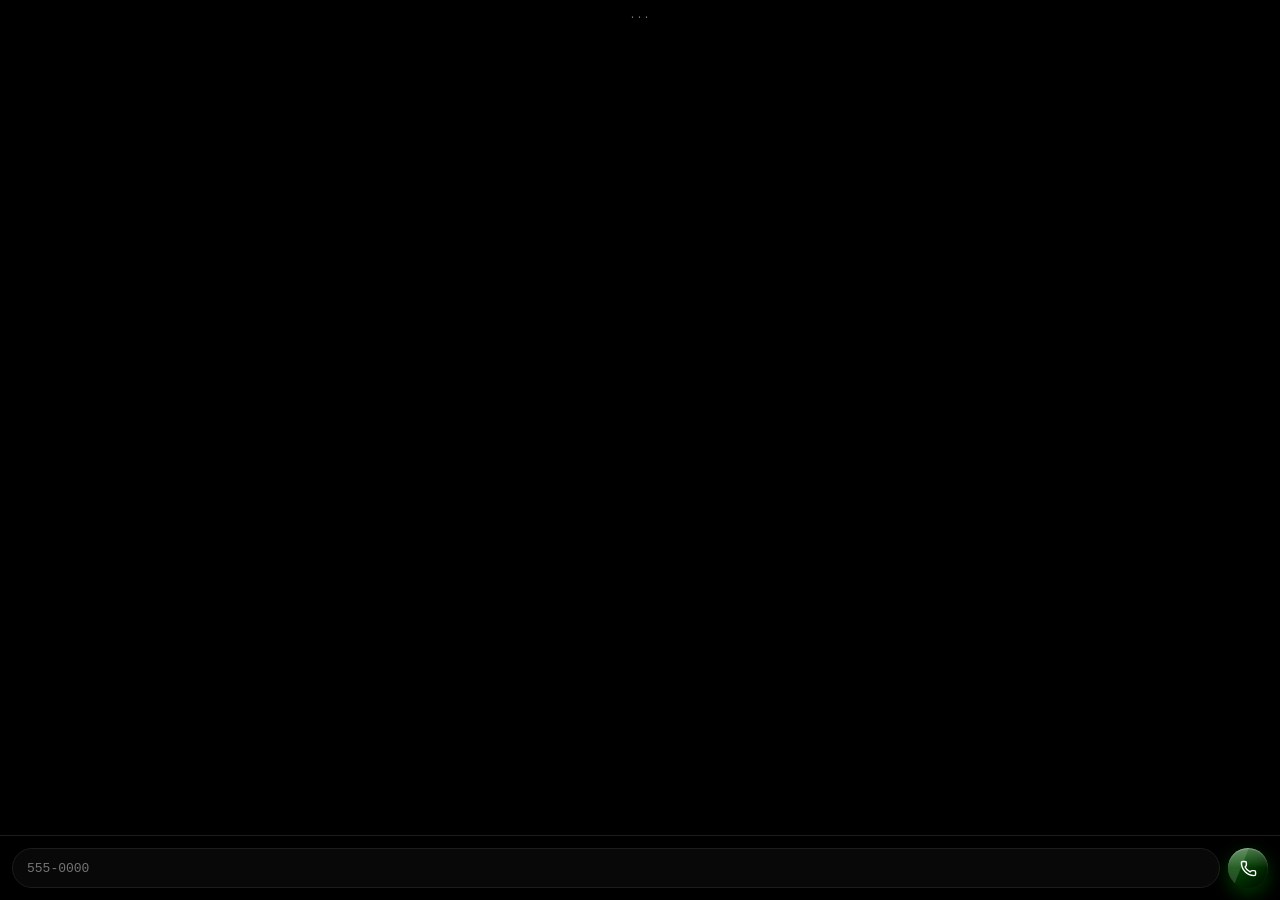
<file: web/apps/calls/index.html>
<!DOCTYPE html>
<html lang="en">
<head>
<meta charset="UTF-8" />
<link rel="stylesheet" href="../../theme/rdui-phone.css" />
<script src="../../vendor/lucide.js"></script>
<style>
  * { box-sizing: border-box; margin: 0; padding: 0; font-family: var(--font-sans); }
  body { background: var(--bg); color: var(--white); height: 100vh; display: flex; flex-direction: column; }
  .my-number { text-align: center; font-size: 10px; color: var(--muted2); padding: 10px 0 4px; font-family: var(--font-mono); letter-spacing: 1px; text-transform: uppercase; }
  .log { flex: 1; overflow-y: auto; }
  .status-dot { width: 7px; height: 7px; border-radius: 50%; flex-shrink: 0; }
  .status-answered { background: var(--green); box-shadow: 0 0 6px var(--gglow); }
  .status-missed { background: var(--red); box-shadow: 0 0 6px var(--glow); }
  .status-declined { background: var(--orange); }
  .call-info { flex: 1; }
  .call-number { font-size: 13px; font-weight: 600; }
  .call-meta { font-size: 10px; color: var(--muted2); margin-top: 1px; font-family: var(--font-mono); }
  .call-row-btn { background: var(--bg2); border: 1px solid var(--b1); color: var(--red); width: 30px; height: 30px; border-radius: 50%; cursor: pointer; display: flex; align-items: center; justify-content: center; }
  .call-row-btn [data-lucide] { width: 14px; height: 14px; }

  .dialer { padding: 12px; border-top: 1px solid var(--b1); display: flex; gap: 8px; }
  .dialer input {
    flex: 1; background: var(--bg2); border: 1px solid var(--b1);
    color: var(--white); padding: 10px 14px; border-radius: var(--r-full); font-size: 13px; font-family: var(--font-mono);
  }
  .dialer input:focus { outline: none; border-color: var(--red2); }
  .dialer button {
    border: none; color: #fff;
    width: 40px; height: 40px; border-radius: 50%; cursor: pointer; display: flex; align-items: center; justify-content: center;
  }
  .dialer button [data-lucide] { width: 17px; height: 17px; }
  #msg { text-align: center; font-size: 10px; color: var(--muted2); min-height: 14px; font-family: var(--font-mono); }
</style>
</head>
<body>
  <div class="my-number" id="my-number">...</div>
  <div class="log" id="log"></div>
  <div id="msg"></div>
  <div class="dialer">
    <input id="target" placeholder="555-0000" />
    <button id="call-btn" class="rdui-glass green"><i data-lucide="phone"></i></button>
  </div>

  <script src="../../sdk/rde-phone-sdk.js"></script>
  <script>
    function refreshIcons() { if (window.lucide) lucide.createIcons(); }
    // Static markup (dialer button, header icons) needs its own pass —
    // the dynamic refreshIcons() calls below only fire on the success path,
    // and every early-return (empty log, error) would otherwise skip it.
    refreshIcons();

    const INTL_TAG = { en: 'en-US', de: 'de-DE' };
    function intlTag() { return INTL_TAG[RDEPhone.getLanguage()] || 'en-US'; }

    let myNumber = null;
    let contactNames = {};

    function nameFor(n) { return contactNames[n] || n; }

    function statusLabel(s) {
      return s === 'answered' ? RDEPhone.t('calls_answered') : s === 'missed' ? RDEPhone.t('calls_missed') : RDEPhone.t('calls_declined');
    }

    function fmtTime(iso) {
      const d = new Date(iso);
      return d.toLocaleString(intlTag(), { day: '2-digit', month: '2-digit', hour: '2-digit', minute: '2-digit' });
    }

    async function applyStaticText() {
      await RDEPhone.ready;
      document.getElementById('target').placeholder = RDEPhone.t('sms_placeholder_num');
    }
    applyStaticText();

    async function load() {
      await RDEPhone.ready;
      let identity, contacts, log;
      try {
        [identity, contacts, log] = await Promise.all([
          RDEPhone.request('getIdentity'),
          RDEPhone.request('getContacts'),
          RDEPhone.request('getCallLog'),
        ]);
      } catch (e) {
        document.getElementById('log').innerHTML = `<div class="rdui-empty">${RDEPhone.t('calls_load_error')}</div>`;
        return;
      }
      if (!identity || !identity.number) {
        document.getElementById('log').innerHTML = `<div class="rdui-empty">${RDEPhone.t('calls_load_error')}</div>`;
        return;
      }
      myNumber = identity.number;
      document.getElementById('my-number').textContent = RDEPhone.t('calls_your_number', myNumber);
      contactNames = {};
      (contacts || []).forEach(c => contactNames[c.number] = c.name);

      const box = document.getElementById('log');
      if (!log || !log.length) {
        box.innerHTML = `<div class="rdui-empty">${RDEPhone.t('calls_empty_log')}</div>`;
        return;
      }
      box.innerHTML = log.map(c => {
        const outgoing = c.caller_num === myNumber;
        const other = outgoing ? c.callee_num : c.caller_num;
        const direction = outgoing ? RDEPhone.t('calls_outgoing') : RDEPhone.t('calls_incoming');
        return `
          <div class="rdui-list-item">
            <div class="status-dot status-${c.status}"></div>
            <div class="call-info">
              <div class="call-number">${nameFor(other)}</div>
              <div class="call-meta">${direction} · ${statusLabel(c.status)} · ${fmtTime(c.created_at)}</div>
            </div>
            <button class="call-row-btn" data-number="${other}"><i data-lucide="phone"></i></button>
          </div>
        `;
      }).join('');
      refreshIcons();

      document.querySelectorAll('.call-row-btn').forEach(btn => {
        btn.addEventListener('click', () => startCall(btn.dataset.number));
      });
    }

    async function startCall(number) {
      const msg = document.getElementById('msg');
      msg.textContent = RDEPhone.t('calls_calling');
      const result = await RDEPhone.request('startCall', number).catch(e => e);
      msg.textContent = (result && result.error) ? (result.message || RDEPhone.t('calls_error')) : RDEPhone.t('calls_ringing');
    }

    document.getElementById('call-btn').addEventListener('click', () => {
      const target = document.getElementById('target').value.trim();
      if (target) startCall(target);
    });

    RDEPhone.on('call:logUpdated', load);

    load();
  </script>
</body>
</html>
</file>
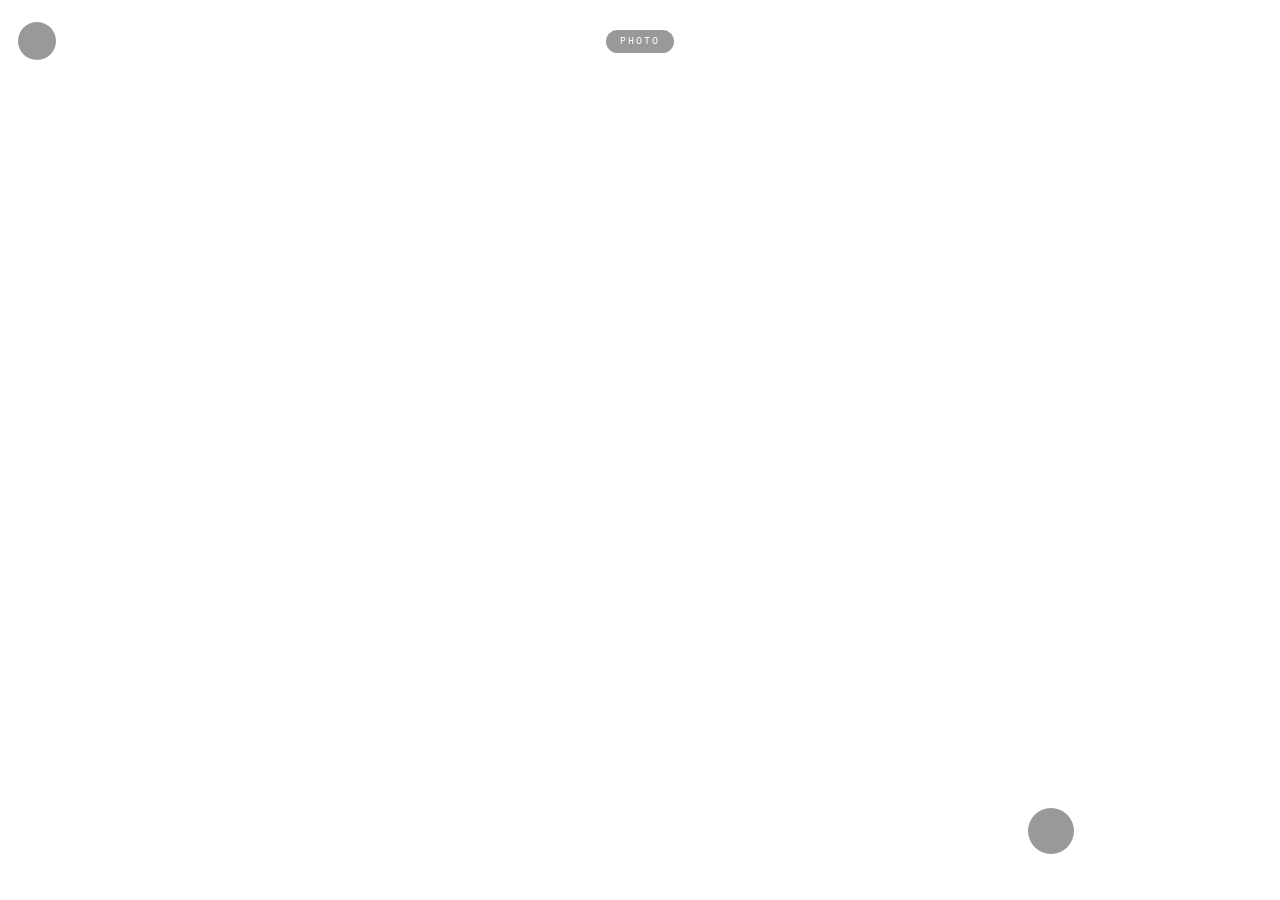
<file: web/apps/camera/index.html>
<!DOCTYPE html>
<html lang="en">
<head>
<meta charset="UTF-8" />
<link rel="stylesheet" href="../../theme/rdui-phone.css" />
<script src="../../vendor/lucide.js"></script>
<style>
  * { box-sizing: border-box; margin: 0; padding: 0; font-family: var(--font-sans); }
  html, body { background: transparent; height: 100%; overflow: hidden; }

  .flash-overlay {
    position: fixed; inset: 0; background: #fff; opacity: 0; pointer-events: none;
    transition: opacity .08s ease; z-index: 90;
  }
  .flash-overlay.flash { opacity: .85; transition: opacity 0s; }

  .chrome { position: fixed; inset: 0; display: flex; flex-direction: column; justify-content: space-between; pointer-events: none; }

  .top-bar {
    pointer-events: auto; display: flex; align-items: center; justify-content: space-between;
    padding: 22px 18px 0;
  }
  .top-bar button {
    width: 38px; height: 38px; border-radius: 50%; border: none; color: #fff;
    display: flex; align-items: center; justify-content: center; cursor: pointer;
    background: rgba(0,0,0,.4); backdrop-filter: blur(6px);
  }
  .mode-pill {
    font-family: var(--font-mono); font-size: 10px; letter-spacing: 2px; color: #fff;
    background: rgba(0,0,0,.4); backdrop-filter: blur(6px); padding: 6px 14px; border-radius: var(--r-full);
  }

  .last-shot {
    position: fixed; left: 18px; bottom: 108px; width: 46px; height: 46px; border-radius: var(--r-md);
    border: 2px solid rgba(255,255,255,.5); overflow: hidden; pointer-events: auto; cursor: pointer;
    display: none; background: #000;
  }
  .last-shot.show { display: block; }
  .last-shot img { width: 100%; height: 100%; object-fit: cover; }

  .bottom-bar {
    pointer-events: auto; display: flex; align-items: center; justify-content: space-around;
    padding: 0 30px 34px;
  }
  .side-btn {
    width: 46px; height: 46px; border-radius: 50%; border: none; color: #fff; cursor: pointer;
    background: rgba(0,0,0,.4); backdrop-filter: blur(6px);
    display: flex; align-items: center; justify-content: center;
  }
  .shutter-btn {
    width: 70px; height: 70px; border-radius: 50%; border: 4px solid #fff; background: rgba(255,255,255,.15);
    cursor: pointer; position: relative;
  }
  .shutter-btn::after {
    content: ''; position: absolute; inset: 6px; border-radius: 50%; background: #fff;
  }
  .shutter-btn:active::after { background: rgba(255,255,255,.7); }

  #msg-toast {
    position: fixed; top: 78px; left: 50%; transform: translateX(-50%);
    background: rgba(0,0,0,.7); backdrop-filter: blur(8px); color: #fff;
    padding: 8px 16px; border-radius: var(--r-full); font-size: 12px;
    font-family: var(--font-mono); opacity: 0; transition: opacity .25s ease; pointer-events: none;
  }
  #msg-toast.show { opacity: 1; }
</style>
</head>
<body>
  <div class="flash-overlay" id="flash"></div>
  <div id="msg-toast"></div>

  <div class="chrome">
    <div class="top-bar">
      <button id="btn-close"><i data-lucide="x"></i></button>
      <div class="mode-pill" id="mode-label">PHOTO</div>
      <span style="width:38px;"></span>
    </div>

    <div class="last-shot" id="last-shot"><img id="last-shot-img" /></div>

    <div class="bottom-bar">
      <span style="width:46px;"></span>
      <button class="shutter-btn" id="btn-shutter" aria-label="Capture"></button>
      <button class="side-btn" id="btn-flip"><i data-lucide="repeat"></i></button>
    </div>
  </div>

<script src="../../sdk/rde-phone-sdk.js"></script>
<script>
(function () {
  'use strict';

  function refreshIcons() { if (window.lucide) lucide.createIcons(); }

  // Client-side actions (camera positioning, animation, capture) live in
  // rde_phone's OWN client.lua — this app is part of rde_phone itself, so
  // it can fetch its own resource's NUI callbacks directly.
  const resourceName = (window.GetParentResourceName && GetParentResourceName()) || 'rde_phone';
  async function camAction(endpoint, payload) {
    try {
      const r = await fetch(`https://${resourceName}/${endpoint}`, {
        method: 'POST',
        headers: { 'Content-Type': 'application/json; charset=UTF-8' },
        body: JSON.stringify(payload || {}),
      });
      return await r.json();
    } catch (e) {
      return { error: true };
    }
  }

  let mode = 'standard';
  let busy = false;

  function toast(text) {
    const el = document.getElementById('msg-toast');
    el.textContent = text;
    el.classList.add('show');
    setTimeout(() => el.classList.remove('show'), 1800);
  }

  async function init() {
    await RDEPhone.ready;
    RDEPhone.setViewfinder(true);
    document.getElementById('mode-label').textContent = RDEPhone.t('app_camera_title').toUpperCase();
    await camAction('phone_cam_start', { mode });
    refreshIcons();
  }

  document.getElementById('btn-flip').addEventListener('click', async () => {
    mode = mode === 'standard' ? 'selfie' : 'standard';
    document.getElementById('mode-label').textContent = mode === 'selfie' ? 'SELFIE' : 'PHOTO';
    await camAction('phone_cam_setMode', { mode });
  });

  document.getElementById('btn-shutter').addEventListener('click', async () => {
    if (busy) return;
    busy = true;
    const flash = document.getElementById('flash');
    flash.classList.add('flash');
    setTimeout(() => flash.classList.remove('flash'), 120);

    const captured = await camAction('phone_cam_capture');
    if (!captured || !captured.imageData) {
      toast('Capture failed');
      busy = false;
      return;
    }

    const saved = await RDEPhone.request('savePhoto', { imageData: captured.imageData }).catch((e) => e);
    if (saved && saved.ok) {
      toast(saved.message || RDEPhone.t('photo_saved'));
      document.getElementById('last-shot-img').src = captured.imageData;
      document.getElementById('last-shot').classList.add('show');
    } else {
      toast((saved && saved.message) || RDEPhone.t('photo_too_large'));
    }
    busy = false;
  });

  document.getElementById('btn-close').addEventListener('click', closeCamera);
  document.getElementById('last-shot').addEventListener('click', closeCamera);

  async function closeCamera() {
    await camAction('phone_cam_stop');
    RDEPhone.setViewfinder(false);
    RDEPhone.close();
  }

  // Defensive cleanup if the iframe gets torn down some other way
  window.addEventListener('beforeunload', () => { camAction('phone_cam_stop'); RDEPhone.setViewfinder(false); });

  init();
})();
</script>
</body>
</html>
</file>
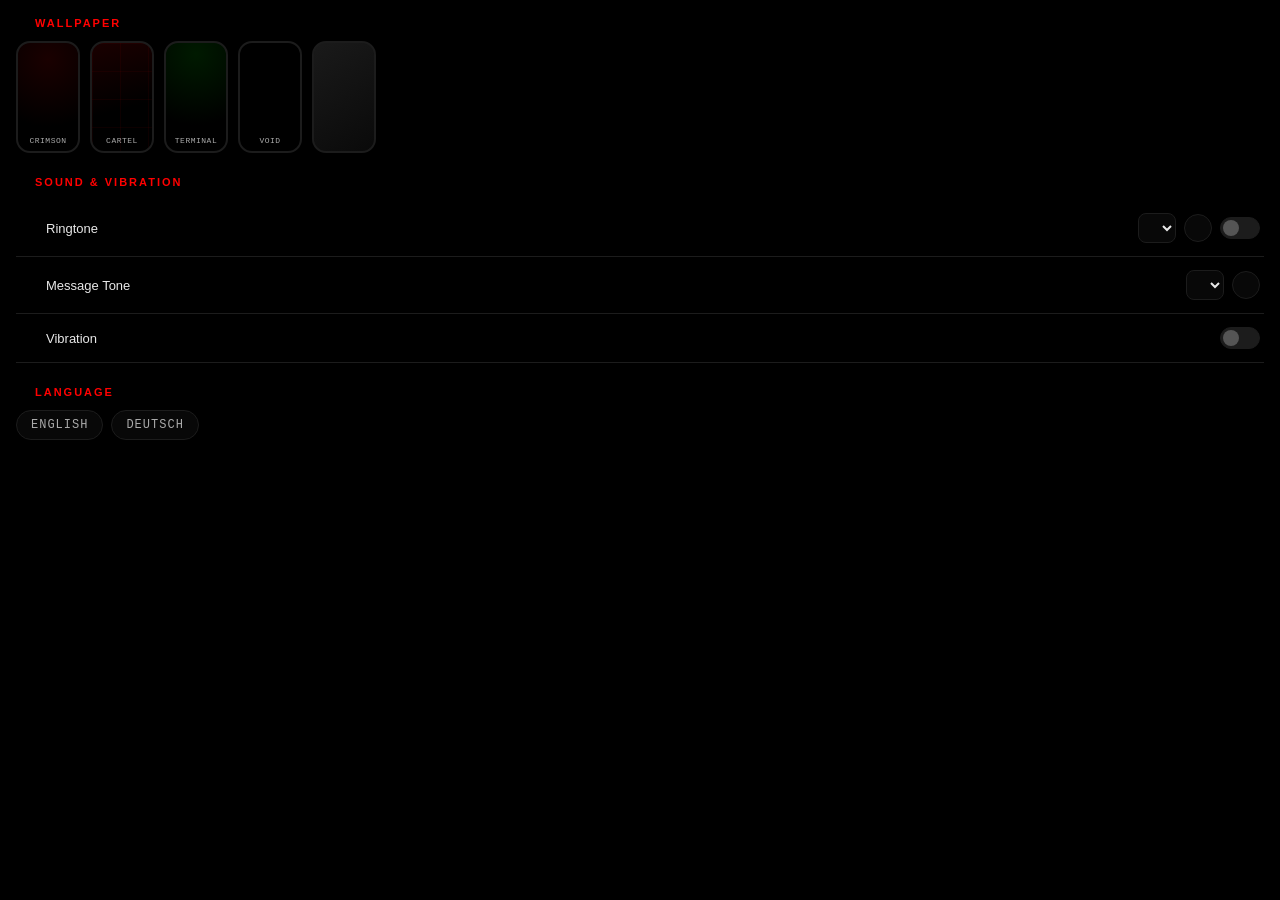
<file: web/apps/settings/index.html>
<!DOCTYPE html>
<html lang="en">
<head>
<meta charset="UTF-8" />
<link rel="stylesheet" href="../../theme/rdui-phone.css" />
<script src="../../vendor/lucide.js"></script>
<script src="../../theme/rdui-audio.js"></script>
<style>
  * { box-sizing: border-box; margin: 0; padding: 0; font-family: var(--font-sans); }
  body { background: var(--bg); color: var(--white); padding: 16px; padding-bottom: 40px; }
  h2 {
    font-size: 11px; font-family: var(--font-mono); text-transform: uppercase; letter-spacing: 2px;
    color: var(--red); margin: 22px 0 12px; display: flex; align-items: center; gap: 6px;
  }
  h2:first-child { margin-top: 0; }
  h2 [data-lucide] { width: 13px; height: 13px; }

  .wallpapers { display: flex; gap: 10px; flex-wrap: wrap; }
  .wp-swatch { width: 64px; height: 112px; border-radius: var(--r-md); cursor: pointer; border: 2px solid var(--b1); position: relative; overflow: hidden; }
  .wp-swatch.selected { border-color: var(--red); box-shadow: 0 0 12px var(--glow-soft); }
  .wp-swatch span { position: absolute; bottom: 6px; left: 0; right: 0; text-align: center; font-size: 8px; font-family: var(--font-mono); color: var(--white2); text-transform: uppercase; letter-spacing: .5px; }
  .wp-swatch.wp-custom-swatch { background: linear-gradient(145deg, #1a1a1a, #0a0a0a); display: flex; align-items: center; justify-content: center; }
  .wp-swatch.wp-custom-swatch [data-lucide] { width: 20px; height: 20px; color: var(--muted2); }

  .custom-url-row { display: none; gap: 8px; margin-top: 10px; }
  .custom-url-row.visible { display: flex; }
  .custom-url-row input {
    flex: 1; background: var(--bg2); border: 1px solid var(--b1); border-radius: var(--r-sm);
    color: var(--white); padding: 9px 12px; font-size: 12px; font-family: var(--font-mono);
  }
  .custom-url-row input:focus { outline: none; border-color: var(--red2); }
  .custom-url-row button {
    background: linear-gradient(145deg, var(--red3), var(--red2)); border: none; color: #fff;
    border-radius: var(--r-sm); padding: 0 14px; font-size: 11px; cursor: pointer;
    text-transform: uppercase; letter-spacing: 1px; font-family: var(--font-mono);
  }

  .row {
    display: flex; align-items: center; justify-content: space-between;
    padding: 13px 4px; border-bottom: 1px solid var(--b1);
    font-size: 13px; gap: 10px;
  }
  .row-label { display: flex; align-items: center; gap: 10px; flex-shrink: 0; }
  .row-label [data-lucide] { width: 16px; height: 16px; color: var(--muted2); }

  .tone-picker { display: flex; align-items: center; gap: 8px; flex: 1; justify-content: flex-end; }
  select.tone-select {
    background: var(--bg2); border: 1px solid var(--b1); color: var(--white);
    border-radius: var(--r-sm); padding: 6px 8px; font-size: 12px; font-family: var(--font-sans);
    max-width: 110px;
  }
  .preview-btn {
    background: var(--bg2); border: 1px solid var(--b1); color: var(--red);
    width: 28px; height: 28px; border-radius: 50%; cursor: pointer;
    display: flex; align-items: center; justify-content: center; flex-shrink: 0;
  }
  .preview-btn [data-lucide] { width: 13px; height: 13px; }

  .lang-toggle { display: flex; gap: 8px; }
  .lang-btn {
    background: var(--bg2); border: 1px solid var(--b1); color: var(--white2);
    padding: 7px 14px; border-radius: var(--r-full); cursor: pointer;
    font-size: 12px; font-family: var(--font-mono); text-transform: uppercase; letter-spacing: 1px;
  }
  .lang-btn.selected { background: rgba(255,0,0,.12); border-color: var(--red2); color: var(--red); }
</style>
</head>
<body>
  <h2><i data-lucide="image"></i><span id="h-wallpaper">Wallpaper</span></h2>
  <div class="wallpapers" id="wallpapers">
    <div class="wp-swatch wp-crimson" data-wp="crimson"><span>Crimson</span></div>
    <div class="wp-swatch wp-cartel" data-wp="cartel"><span>Cartel</span></div>
    <div class="wp-swatch wp-terminal" data-wp="terminal"><span>Terminal</span></div>
    <div class="wp-swatch wp-void" data-wp="void"><span>Void</span></div>
    <div class="wp-swatch wp-custom-swatch" data-wp="custom"><i data-lucide="link"></i></div>
  </div>
  <div class="custom-url-row" id="custom-url-row">
    <input id="wallpaper-url" placeholder="https://..." />
    <button id="wallpaper-url-apply">Apply</button>
  </div>

  <h2><i data-lucide="volume-2"></i><span id="h-sound">Sound &amp; Vibration</span></h2>
  <div class="row">
    <div class="row-label"><i data-lucide="bell-ring"></i><span id="l-ringtone">Ringtone</span></div>
    <div class="tone-picker">
      <select class="tone-select" id="ringtone-select"></select>
      <button class="preview-btn" id="ringtone-preview"><i data-lucide="play"></i></button>
      <div class="rdui-toggle" id="toggle-ringtone"></div>
    </div>
  </div>
  <div class="row">
    <div class="row-label"><i data-lucide="message-circle"></i><span id="l-smstone">Message Tone</span></div>
    <div class="tone-picker">
      <select class="tone-select" id="smstone-select"></select>
      <button class="preview-btn" id="smstone-preview"><i data-lucide="play"></i></button>
    </div>
  </div>
  <div class="row">
    <div class="row-label"><i data-lucide="vibrate"></i><span id="l-vibration">Vibration</span></div>
    <div class="rdui-toggle" id="toggle-vibration"></div>
  </div>

  <h2><i data-lucide="languages"></i><span id="h-language">Language</span></h2>
  <div class="lang-toggle" id="lang-toggle">
    <button class="lang-btn" data-lang="en">English</button>
    <button class="lang-btn" data-lang="de">Deutsch</button>
  </div>

  <script src="../../sdk/rde-phone-sdk.js"></script>
  <script>
    function refreshIcons() { if (window.lucide) lucide.createIcons(); }

    let settings = {
      wallpaper: 'crimson', wallpaperUrl: null,
      ringtone: true, ringtoneId: 'classic', smsToneId: 'ping',
      vibration: true, language: 'en',
    };
    let toneLists = { ringtones: [], smsTones: [] };
    let localeTable = null;

    // Local translator tied to settings.language (not RDEPhone.t()'s cached
    // language) — this app changes the language live, so it needs to react
    // immediately rather than wait for the SDK's cache to catch up.
    function t(key) {
      const table = (localeTable && (localeTable[settings.language] || localeTable.en)) || {};
      return table[key] || key;
    }

    function render() {
      document.querySelectorAll('.wp-swatch').forEach(s => {
        s.classList.toggle('selected', s.dataset.wp === settings.wallpaper);
      });
      document.getElementById('custom-url-row').classList.toggle('visible', settings.wallpaper === 'custom');
      if (settings.wallpaperUrl) document.getElementById('wallpaper-url').value = settings.wallpaperUrl;

      document.getElementById('toggle-ringtone').classList.toggle('on', settings.ringtone);
      document.getElementById('toggle-vibration').classList.toggle('on', settings.vibration);
      document.getElementById('ringtone-select').value = settings.ringtoneId;
      document.getElementById('smstone-select').value = settings.smsToneId;

      document.querySelectorAll('.lang-btn').forEach(b => {
        b.classList.toggle('selected', b.dataset.lang === settings.language);
      });
    }

    function populateToneSelects() {
      const rSel = document.getElementById('ringtone-select');
      const sSel = document.getElementById('smstone-select');
      rSel.innerHTML = toneLists.ringtones.map(rt => `<option value="${rt.id}">${rt.label}</option>`).join('');
      sSel.innerHTML = toneLists.smsTones.map(st => `<option value="${st.id}">${st.label}</option>`).join('');
    }

    async function save() {
      await RDEPhone.request('setSettings', settings);
      RDEPhone.notify({ title: t('app_settings_title'), body: t('settings_saved'), icon: 'check-circle' });
      // Tell the shell immediately, no reload required
      window.parent.postMessage({ source: 'rde_phone_app', type: 'settingsChanged', data: settings }, '*');
    }

    document.querySelectorAll('.wp-swatch').forEach(s => {
      s.addEventListener('click', () => { settings.wallpaper = s.dataset.wp; render(); save(); });
    });
    document.getElementById('wallpaper-url-apply').addEventListener('click', () => {
      const url = document.getElementById('wallpaper-url').value.trim();
      if (!url) return;
      settings.wallpaper = 'custom';
      settings.wallpaperUrl = url;
      render();
      save();
    });

    document.getElementById('toggle-ringtone').addEventListener('click', () => { settings.ringtone = !settings.ringtone; render(); save(); });
    document.getElementById('toggle-vibration').addEventListener('click', () => { settings.vibration = !settings.vibration; render(); save(); });
    document.getElementById('ringtone-select').addEventListener('change', (e) => { settings.ringtoneId = e.target.value; save(); });
    document.getElementById('smstone-select').addEventListener('change', (e) => { settings.smsToneId = e.target.value; save(); });
    document.getElementById('ringtone-preview').addEventListener('click', () => {
      window.RDEAudio && RDEAudio.playRingtonePattern(document.getElementById('ringtone-select').value);
    });
    document.getElementById('smstone-preview').addEventListener('click', () => {
      window.RDEAudio && RDEAudio.playSmsTonePattern(document.getElementById('smstone-select').value);
    });

    document.querySelectorAll('.lang-btn').forEach(b => {
      b.addEventListener('click', () => {
        settings.language = b.dataset.lang;
        render();
        save();
        applyTranslations();
      });
    });

    function applyTranslations() {
      document.getElementById('h-wallpaper').textContent = t('settings_wallpaper');
      document.getElementById('h-sound').textContent = t('settings_sound_section');
      document.getElementById('h-language').textContent = t('settings_language');
      document.getElementById('l-ringtone').textContent = t('settings_ringtone');
      document.getElementById('l-smstone').textContent = t('settings_sms_tone');
      document.getElementById('l-vibration').textContent = t('settings_vibration');
      document.getElementById('wallpaper-url').placeholder = t('settings_wallpaper_url_placeholder');
      document.getElementById('wallpaper-url-apply').textContent = t('settings_wallpaper_apply');
      document.querySelector('[data-wp="custom"]').title = t('settings_wallpaper_custom');
    }

    (async () => {
      const [s, localeData] = await Promise.all([
        RDEPhone.request('getSettings'),
        RDEPhone.request('getLocaleData'),
      ]);
      if (s && !s.error) settings = s;
      if (localeData) {
        toneLists.ringtones = localeData.ringtones || [];
        toneLists.smsTones = localeData.smsTones || [];
        localeTable = localeData.locales || null;
      }
      populateToneSelects();
      render();
      applyTranslations();
      refreshIcons();
    })();
  </script>
</body>
</html>
</file>
<file: web/theme/rdui-phone.css>
/* ================================================================
   WYRM OS  ·  RDE Phone Theme
   Derived from RDWE-UI v1.0.0 — same tokens, phone-scaled components.
   Deliberately NOT ported: scanline sweep, grid overlay, sharp 0px
   corners. A phone reads as broken with those; the red/black/green
   identity + Lucide icons + glow carry the brand without them.
================================================================ */

:root {
  /* ── Core Palette (identical to RDWE-UI) ── */
  --bg:       #000000;
  --bg2:      #080808;
  --bgc:      #0a0a0a;
  --bgh:      #0e0e0e;

  --b1:       #1c1c1c;
  --b2:       #2a0000;

  --red:      #ff0000;
  --red2:     #8b0000;
  --red3:     #cc0000;
  --green:    #00ff00;
  --green2:   #00cc00;
  --green3:   #009900;

  --blue:     #0096ff;
  --orange:   #f59e0b;

  --muted:    #555555;
  --muted2:   #777777;
  --white:    #e8e8e8;
  --white2:   #aaaaaa;

  --glow:      rgba(255,0,0,.35);
  --glow-soft: rgba(255,0,0,.15);
  --gglow:     rgba(0,255,0,.25);

  --font-mono: 'Consolas','Monaco','Courier New',monospace;
  --font-sans: -apple-system,'Segoe UI',Helvetica,Arial,sans-serif;

  /* Phone chrome gets real radius — 0px reads as broken on a phone,
     even in a terminal-styled OS. The brand lives in color/type/glow. */
  --r-sm: 8px;
  --r-md: 14px;
  --r-lg: 22px;
  --r-full: 999px;

  --transition: .16s ease;
}

/* ── Reusable RDUI components, scaled for a ~380px phone screen ── */

.rdui-glow-red   { text-shadow: 0 0 10px var(--glow); }
.rdui-glow-green { text-shadow: 0 0 10px var(--gglow); }

.rdui-badge {
  display:inline-flex; align-items:center; gap:4px;
  padding:1px 7px; border:1px solid var(--red2);
  border-radius: var(--r-full);
  font-size:9px; text-transform:uppercase; letter-spacing:1px;
  font-family:var(--font-mono);
  color:var(--red); background:rgba(255,0,0,.08);
}
.rdui-badge.count {
  padding:0; min-width:16px; height:16px; justify-content:center;
  font-size:9px; font-weight:700;
}

.rdui-card {
  background: var(--bgc);
  border: 1px solid var(--b1);
  border-radius: var(--r-md);
  position: relative;
  overflow: hidden;
  transition: border-color var(--transition);
}
.rdui-card::before {
  content:''; position:absolute; top:0; left:0; right:0; height:2px;
  background: linear-gradient(90deg, transparent, var(--red), transparent);
  opacity:0; transition: opacity .3s;
}
.rdui-card:active::before,
.rdui-card.active::before { opacity: .8; }

/* ── Glass utility — semi-transparent, blurred, with a diagonal shine
   streak so it reads as actual glass, not just a flat translucent box.
   Tint comes from CSS vars (default red) so per-app icon colors can
   override just --glass-c1/--glass-c2/--glass-glow via inline style,
   without redefining the whole blur/shine/border treatment. ── */
.rdui-glass {
  --glass-c1: 255,20,20;
  --glass-c2: 80,0,0;
  --glass-glow: 255,0,0;
  position: relative;
  overflow: hidden;
  background: linear-gradient(135deg, rgba(var(--glass-c1),.38), rgba(var(--glass-c2),.28));
  backdrop-filter: blur(14px) saturate(160%);
  -webkit-backdrop-filter: blur(14px) saturate(160%);
  border: 1px solid rgba(255,255,255,.16);
  box-shadow:
    inset 0 1px 1px rgba(255,255,255,.3),
    inset 0 -6px 10px rgba(0,0,0,.25),
    0 6px 18px rgba(var(--glass-glow),.22);
}
.rdui-glass::before {
  content: '';
  position: absolute; top: 0; left: 0; right: 0; height: 50%;
  background: linear-gradient(180deg, rgba(255,255,255,.28), transparent);
  pointer-events: none;
}
.rdui-glass::after {
  content: '';
  position: absolute; top: -50%; left: -25%;
  width: 55%; height: 200%;
  background: rgba(255,255,255,.14);
  transform: rotate(22deg);
  pointer-events: none;
}
.rdui-glass.green {
  --glass-c1: 20,255,20;
  --glass-c2: 0,60,0;
  --glass-glow: 0,255,0;
}

.rdui-btn {
  background: var(--bg2);
  color: var(--red);
  border: 1px solid var(--red2);
  border-radius: var(--r-full);
  padding: 9px 18px;
  font-family: var(--font-mono);
  font-size: 11px;
  text-transform: uppercase;
  letter-spacing: 1.5px;
  cursor: pointer;
  display: inline-flex; align-items: center; justify-content: center; gap: 6px;
  transition: all var(--transition);
}
.rdui-btn:active { transform: scale(.96); background: rgba(255,0,0,.12); }
.rdui-btn.solid { color: #fff; border-color: rgba(255,255,255,.2); }
.rdui-btn.solid:active { transform: scale(.96); }
.rdui-btn.ghost { background: transparent; border-color: var(--b1); color: var(--white2); }

/* Toggle switch — identical logic/markup to RDWE-UI's .toggle */
.rdui-toggle { width:40px; height:22px; background:var(--b1); border:1px solid var(--b1); border-radius: var(--r-full); position:relative; cursor:pointer; transition: all var(--transition); flex-shrink:0; }
.rdui-toggle::after { content:''; position:absolute; top:2px; left:2px; width:16px; height:16px; border-radius:50%; background:var(--muted); transition: all var(--transition); }
.rdui-toggle.on { background:rgba(0,255,0,.15); border-color:var(--green3); }
.rdui-toggle.on::after { background:var(--green); left:20px; box-shadow:0 0 8px var(--gglow); }

.rdui-list-item {
  display:flex; align-items:center; gap:12px;
  padding:11px 14px;
  border-bottom:1px solid var(--b1);
  transition: background var(--transition);
}
.rdui-list-item:last-child { border-bottom:none; }
.rdui-list-item:active { background: rgba(255,0,0,.04); }

.rdui-avatar {
  width:40px; height:40px; border-radius: var(--r-full);
  display:flex; align-items:center; justify-content:center;
  color:#fff; flex-shrink:0;
}

.rdui-fab {
  position: fixed; bottom: 18px; right: 18px;
  width: 50px; height: 50px; border-radius: 50%;
  border: none; color: #fff;
  display:flex; align-items:center; justify-content:center;
  cursor: pointer;
}
.rdui-fab:active { transform: scale(.94); }

.rdui-empty {
  text-align:center; color:var(--muted2); font-size:12px;
  font-family: var(--font-mono); text-transform:uppercase; letter-spacing:1px;
  margin-top:50px;
}

.rdui-modal-backdrop {
  position: fixed; inset: 0; background: rgba(0,0,0,.7);
  display: flex; align-items: flex-end; z-index: 50;
}
.rdui-modal-backdrop.hidden { display: none; }
.rdui-modal {
  background: var(--bgc); border-top: 1px solid var(--b2);
  width: 100%; border-radius: var(--r-lg) var(--r-lg) 0 0; padding: 20px;
  box-shadow: 0 -8px 30px rgba(0,0,0,.5);
}
.rdui-modal h3 {
  font-family: var(--font-mono); font-size: 12px; color: var(--red);
  text-transform: uppercase; letter-spacing: 2px; margin-bottom: 14px;
}
.rdui-modal input {
  width: 100%; background: var(--bg2); border: 1px solid var(--b1);
  border-radius: var(--r-sm); color: var(--white); padding: 11px 13px;
  font-size: 13px; margin-bottom: 12px; font-family: var(--font-sans);
}
.rdui-modal input:focus { outline: none; border-color: var(--red2); }
.rdui-modal-actions { display: flex; gap: 8px; }
.rdui-modal-actions .rdui-btn { flex: 1; }

/* Scrollbars stay on-brand everywhere */
::-webkit-scrollbar { width:3px; }
::-webkit-scrollbar-thumb { background: var(--red2); }

/* ── Wallpapers — shared between the phone shell (lockscreen/homescreen)
   and the settings app's swatch previews, so they always match exactly. ── */
.wp-crimson { background: radial-gradient(circle at 50% 15%, #1a0000 0%, #000 70%); }
.wp-void    { background: #000; }
.wp-cartel  { background: linear-gradient(165deg, #1a0000 0%, #000 60%); position: relative; }
.wp-cartel::after {
    content:''; position:absolute; inset:0; pointer-events:none;
    background-image: linear-gradient(rgba(255,0,0,.05) 1px, transparent 1px), linear-gradient(90deg, rgba(255,0,0,.05) 1px, transparent 1px);
    background-size: 28px 28px;
}
.wp-terminal { background: radial-gradient(circle at 50% 10%, #001a00 0%, #000 70%); }
</file>
